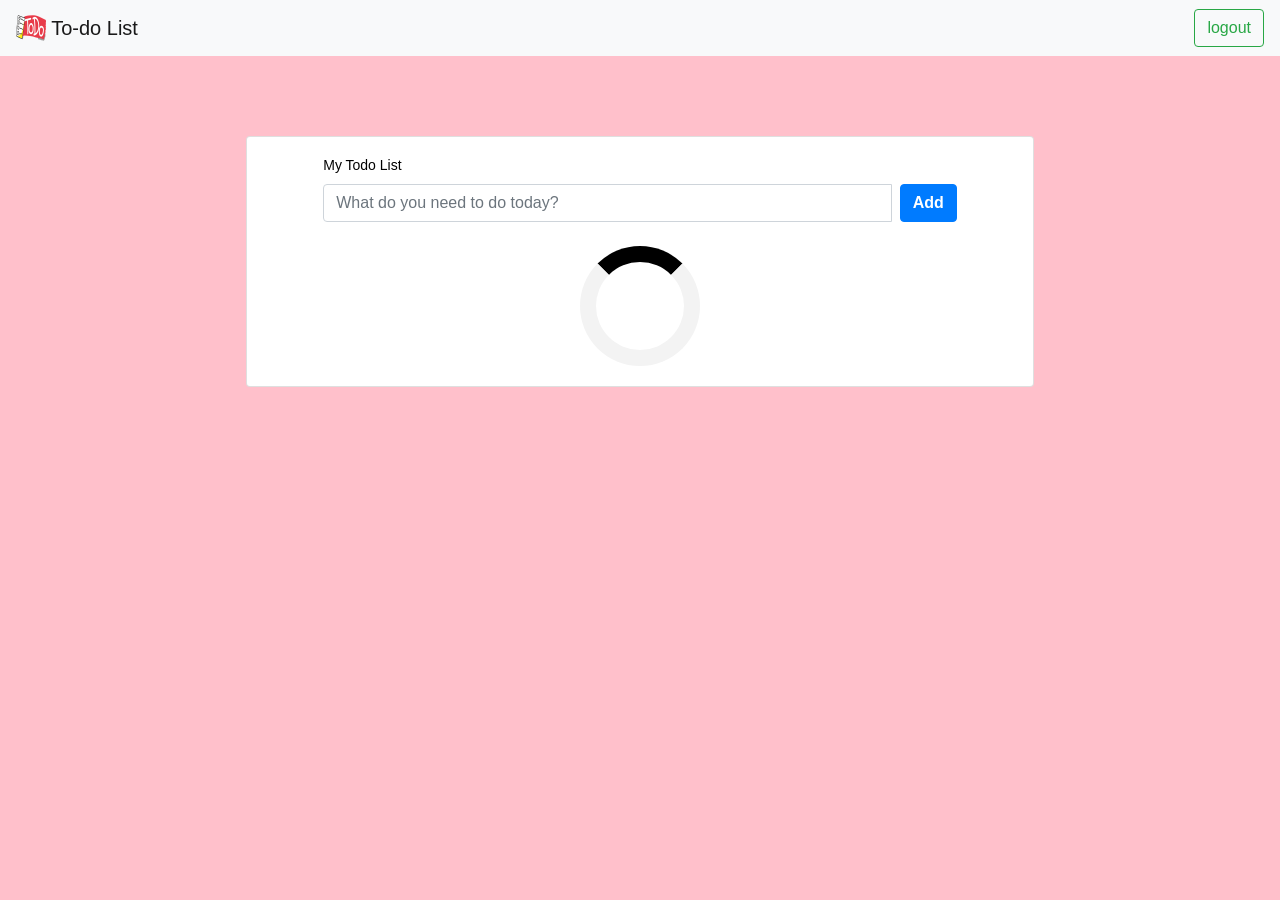
<file: index.html>
<!DOCTYPE html>
<html lang="en">
<head>
    <meta charset="UTF-8">
    <meta name="viewport" content="width=device-width, initial-scale=1.0">
    <title>Document</title>
    <link rel="stylesheet" href="style.css">
    <link href="https://maxcdn.bootstrapcdn.com/bootstrap/4.0.0/css/bootstrap.min.css" rel="stylesheet" id="bootstrap-css">
    <script src="https://maxcdn.bootstrapcdn.com/bootstrap/4.3.1/js/bootstrap.min.js"></script>
    <script src="https://cdnjs.cloudflare.com/ajax/libs/jquery/3.5.1/jquery.min.js"></script>  
   <link rel="stylesheet" href="https://cdnjs.cloudflare.com/ajax/libs/font-awesome/4.7.0/css/font-awesome.min.css"> 
</head>
<body>
    <!-- navigation -->
<nav class="navbar navbar-light bg-light">
    <a class="navbar-brand" href="index.html">
      <img src="images/todo-4783676_960_720.png" width="30" height="30" class="d-inline-block align-top" alt="">
      To-do List
    </a>
    <button class="btn btn-outline-success my-2 my-sm-0" type="submit">logout</button>
</nav>
<!--/ nav bar      -->
    <div class="page-content page-container" id="page-content">
        <div class="padding">
            <div class="row container d-flex justify-content-center mx-auto">
                <div class="col-lg-9">
                    <div class="card px-5">
                        <div class="card-body">
                            <h4 class="card-title">My Todo list</h4>
                            <div class="add-items d-flex"> <input type="text" class="form-control todo-list-input" placeholder="What do you need to do today?"> <button class="add btn btn-primary font-weight-bold todo-list-add-btn">Add</button> </div>
                            <div class="list-wrapper">
                                <ul class="d-flex flex-column-reverse todo-list">
                                    <div class="loader mx-auto"></div>
                                </ul>
                            </div>
                        </div>
                    </div>
                </div>
            </div>
        </div>
    </div>
</body>
<script src="./script.js"></script>
</html>
</file>
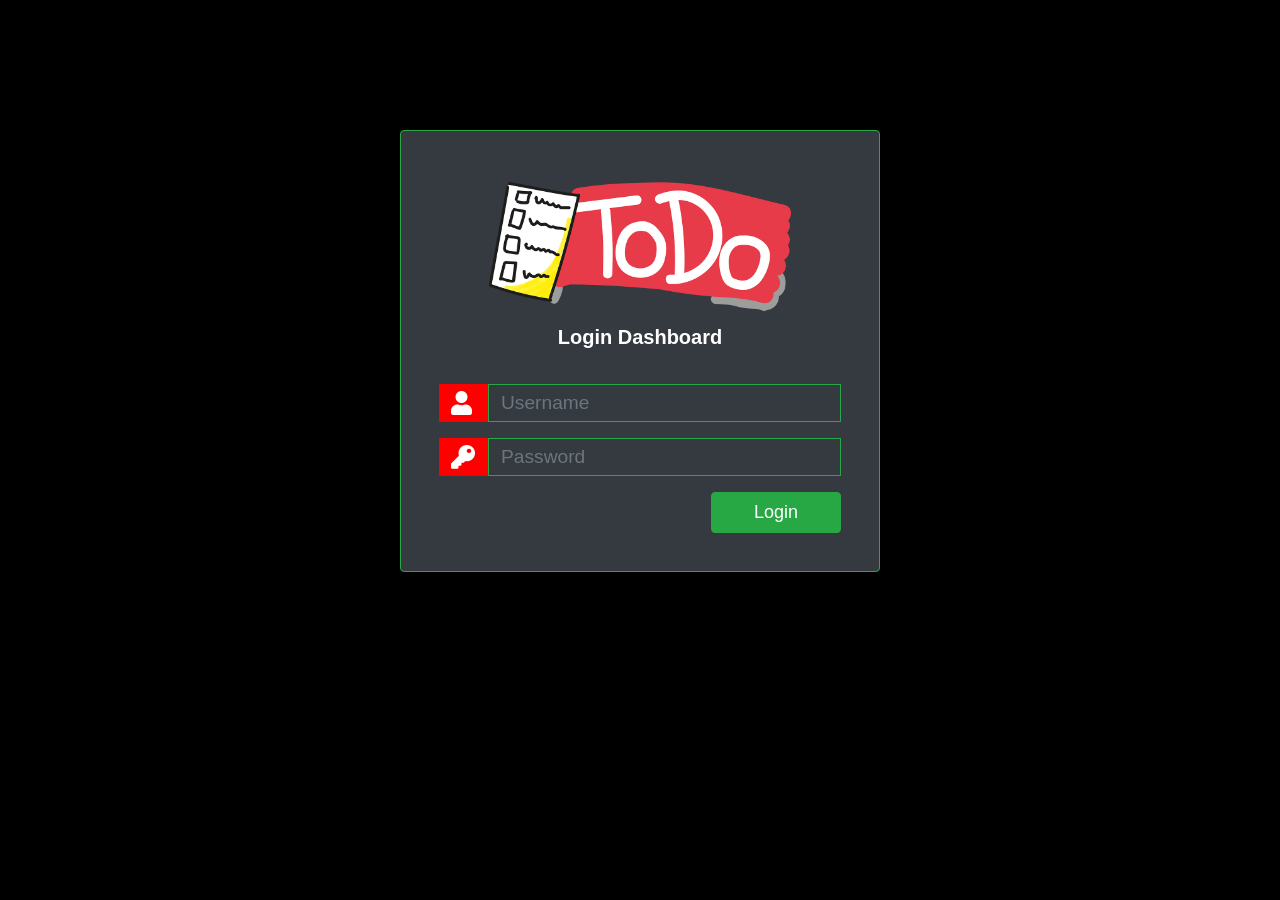
<file: login.html>
<!DOCTYPE html>
<html lang="en">
<head>
    <meta charset="UTF-8">
    <meta name="viewport" content="width=device-width, initial-scale=1.0">
    <title>Login page</title>
    <link href="https://maxcdn.bootstrapcdn.com/bootstrap/4.0.0/css/bootstrap.min.css" rel="stylesheet" id="bootstrap-css">
    <script src="https://maxcdn.bootstrapcdn.com/bootstrap/4.3.1/js/bootstrap.min.js"></script>
    <script src="https://cdnjs.cloudflare.com/ajax/libs/jquery/3.5.1/jquery.min.js"></script>  
    <link rel="stylesheet" href="https://use.fontawesome.com/releases/v5.5.0/css/all.css">
    <style>
        body {
            background: #000 !important;
        }
        .card {
            border: 1px solid #28a745;
        }
        .card-login {
            margin-top: 130px;
            padding: 18px;
            max-width: 30rem;
        }

        .card-header {
            color: #fff;
            /*background: #ff0000;*/
            font-family: sans-serif;
            font-size: 20px;
            font-weight: 600 !important;
            margin-top: 10px;
            border-bottom: 0;
        }

        .input-group-prepend span{
            width: 50px;
            background-color: #ff0000;
            color: #fff;
            border:0 !important;
        }

        input:focus{
            outline: 0 0 0 0  !important;
            box-shadow: 0 0 0 0 !important;
        }

        .login_btn{
            width: 130px;
        }

        .login_btn:hover{
            color: #fff;
            background-color: #ff0000;
        }

        .btn-outline-danger {
            color: #fff;
            font-size: 18px;
            background-color: #28a745;
            background-image: none;
            border-color: #28a745;
        }

        .form-control {
            display: block;
            width: 100%;
            height: calc(2.25rem + 2px);
            padding: 0.375rem 0.75rem;
            font-size: 1.2rem;
            line-height: 1.6;
            color: #28a745;
            background-color: transparent;
            background-clip: padding-box;
            border: 1px solid #28a745;
            border-radius: 0;
            transition: border-color 0.15s ease-in-out, box-shadow 0.15s ease-in-out;
        }

        .input-group-text {
            display: -ms-flexbox;
            display: flex;
            -ms-flex-align: center;
            align-items: center;
            padding: 0.375rem 0.75rem;
            margin-bottom: 0;
            font-size: 1.5rem;
            font-weight: 700;
            line-height: 1.6;
            color: #495057;
            text-align: center;
            white-space: nowrap;
            background-color: #e9ecef;
            border: 1px solid #ced4da;
            border-radius: 0;
        }
    </style>
</head>
<body>

<div class="container">
    <div class="card card-login mx-auto text-center bg-dark">
        <div class="card-header mx-auto bg-dark">
            <span> <img src="images/todo-4783676_960_720.png" class="w-75" alt="Logo"> </span><br/>
                        <span class="logo_title mt-5"> Login Dashboard </span>

        </div>
        <div class="card-body">
            <form action="./index.html" method="post">
                <div class=" input-group form-group">
                    <div class="input-group-prepend">
                        <span class="input-group-text"><i class="fas fa-user"></i></span>
                    </div>
                    <input type="text" name="username" class="form-control " placeholder="Username">
                </div>

                <div class=" input-group form-group">
                    <div class="input-group-prepend">
                        <span class="input-group-text"><i class="fas fa-key"></i></span>
                    </div>
                    <input type="password" name="password" class="form-control " placeholder="Password">
                    <div class="invalid-feedback">
                        The username or password you entered is incorrect!
                     </div>
                </div>
               
                <div class="form-group">
                    <input type="submit" name="btn" value="Login" class="btn btn-outline-danger float-right login_btn">
                </div>

            </form>
        </div>
    </div>
</div>
<script>
const username=$(`input[name="username"]`).get(0);
const password=$(`input[name="password"]`).get(0);
$( "form" ).submit(inputValidationAndRedirection); 
function inputValidationAndRedirection(event){
event.preventDefault();
if(username.value=="admin" && password.value==12345){
    $(location).attr('href', 'index.html');
}
else{
$('input[name="password"]').addClass('is-invalid');
$('input[name="username"]').addClass('is-invalid');
}
}
</script>
</body>
</html>
</file>
<file: style.css>
body {
    background-color: pink !important;
}

/* loading animation ... */
.loader {
    border: 16px solid #f3f3f3;
    border-radius: 50%;
    border-top: 16px solid black;
    width: 120px;
    height: 120px;
    -webkit-animation: spin 2s linear infinite; /* Safari */
    animation: spin 2s linear infinite;
  }
  
  /* Safari */
  @-webkit-keyframes spin {
    0% { -webkit-transform: rotate(0deg); }
    100% { -webkit-transform: rotate(360deg); }
  }
  
  @keyframes spin {
    0% { transform: rotate(0deg); }
    100% { transform: rotate(360deg); }
  }
/*------*/
.flex {
    -webkit-box-flex: 1;
    -ms-flex: 1 1 auto;
    flex: 1 1 auto
}

@media (max-width:991.98px) {
    .padding {
        padding: 1.5rem
    }
}

@media (max-width:767.98px) {
    .padding {
        padding: 1rem
    }
}

.padding {
    padding: 5rem
}

.card {
    box-shadow: none;
    -webkit-box-shadow: none;
    -moz-box-shadow: none;
    -ms-box-shadow: none
}

.pl-3,
.px-3 {
    padding-left: 1rem !important
}

.card {
    position: relative;
    display: flex;
    flex-direction: column;
    min-width: 0;
    word-wrap: break-word;
    background-color: #fff;
    background-clip: border-box;
    border: 1px solid #d2d2dc;
    border-radius: 0
}

.pr-3,
.px-3 {
    padding-right: 1rem !important
}

.card .card-body {
    padding: 1.25rem 1.75rem
}

.card-body {
    flex: 1 1 auto;
    padding: 1.25rem
}

.card .card-title {
    color: #000000;
    margin-bottom: 0.625rem;
    text-transform: capitalize;
    font-size: 0.875rem;
    font-weight: 500
}

.add-items {
    margin-bottom: 1.5rem;
    overflow: hidden
}

.d-flex {
    display: flex !important
}

.add-items input[type="text"] {
    border-top-right-radius: 0;
    border-bottom-right-radius: 0;
    width: 100%;
    background: transparent
}

.form-control {
    border: 1px solid #f3f3f3;
    font-weight: 400;
    font-size: 0.875rem
}

.form-control {
    display: block;
    width: 100%;
    padding: 0.875rem 1.375rem;
    font-size: 1rem;
    line-height: 1;
    color: #495057;
    background-color: #ffffff;
    background-clip: padding-box;
    border: 1px solid #ced4da;
    border-radius: 2px;
    transition: border-color 0.15s ease-in-out, box-shadow 0.15s ease-in-out
}

.add-items .btn {
    margin-left: .5rem
}

.btn {
    font-size: 0.875rem;
    line-height: 1;
    font-weight: 400;
    padding: .7rem 1.5rem;
    border-radius: 0.1275rem
}

.list-wrapper {
    height: 100%;
    max-height: 100%
}

.add-items {
    margin-bottom: 1.5rem;
    overflow: hidden
}

.add-items input[type="text"] {
    border-top-right-radius: 0;
    border-bottom-right-radius: 0;
    width: 100%;
    background: transparent
}

.add-items .btn,
.add-items .fc button,
.fc .add-items button,
.add-items .ajax-upload-dragdrop .ajax-file-upload,
.ajax-upload-dragdrop .add-items .ajax-file-upload,
.add-items .swal2-modal .swal2-buttonswrapper .swal2-styled,
.swal2-modal .swal2-buttonswrapper .add-items .swal2-styled,
.add-items .wizard>.actions a,
.wizard>.actions .add-items a {
    margin-left: .5rem
}

.rtl .add-items .btn,
.rtl .add-items .fc button,
.fc .rtl .add-items button,
.rtl .add-items .ajax-upload-dragdrop .ajax-file-upload,
.ajax-upload-dragdrop .rtl .add-items .ajax-file-upload,
.rtl .add-items .swal2-modal .swal2-buttonswrapper .swal2-styled,
.swal2-modal .swal2-buttonswrapper .rtl .add-items .swal2-styled,
.rtl .add-items .wizard>.actions a,
.wizard>.actions .rtl .add-items a {
    margin-left: auto;
    margin-right: .5rem
}

.list-wrapper {
    height: 100%;
    max-height: 100%
}

.list-wrapper ul {
    padding: 0;
    text-align: left;
    list-style: none;
    margin-bottom: 0
}

.list-wrapper ul li {
    font-size: .9375rem;
    padding: .4rem 0;
    border-bottom: 1px solid #f3f3f3
}

.list-wrapper ul li:first-child {
    border-bottom: none
}

.list-wrapper ul li .form-check {
    max-width: 90%;
    margin-top: .25rem;
    margin-bottom: .25rem
}

.list-wrapper ul li .form-check label:hover {
    cursor: pointer
}

.list-wrapper input[type="checkbox"] {
    margin-right: 15px
}

.list-wrapper .remove {
    cursor: pointer;
    font-size: 1.438rem;
    font-weight: 600;
    width: 1.25rem;
    height: 1.25rem;
    line-height: 20px;
    text-align: center
}

.list-wrapper .completed {
    text-decoration: line-through;
    text-decoration-color: #3da5f4
}

.list-wrapper ul li .form-check {
    max-width: 90%;
    margin-top: .25rem;
    margin-bottom: .25rem
}

.list-wrapper ul li .form-check,
.list-wrapper ul li .form-check .form-check-label,
.email-wrapper .mail-sidebar .menu-bar .profile-list-item a .user .u-name,
.email-wrapper .mail-sidebar .menu-bar .profile-list-item a .user .u-designation,
.email-wrapper .mail-list-container .mail-list .content .sender-name,
.email-wrapper .message-body .attachments-sections ul li .details p.file-name,
.settings-panel .chat-list .list .info p {
    text-overflow: ellipsis;
    overflow: hidden;
    max-width: 100%;
    white-space: nowrap
}

.form-check {
    position: relative;
    display: block;
    margin-top: 10px;
    margin-bottom: 10px;
    padding-left: 0
}

.list-wrapper ul li .form-check,
.list-wrapper ul li .form-check .form-check-label,
.email-wrapper .mail-sidebar .menu-bar .profile-list-item a .user .u-name,
.email-wrapper .mail-sidebar .menu-bar .profile-list-item a .user .u-designation,
.email-wrapper .mail-list-container .mail-list .content .sender-name,
.email-wrapper .message-body .attachments-sections ul li .details p.file-name,
.settings-panel .chat-list .list .info p {
    text-overflow: ellipsis;
    overflow: hidden;
    max-width: 100%;
    white-space: nowrap
}

.form-check .form-check-label {
    min-height: 18px;
    display: block;
    margin-left: 1.75rem;
    font-size: 0.875rem;
    line-height: 1.5
}

.form-check-label {
    margin-bottom: 0
}

.list-wrapper input[type="checkbox"] {
    margin-right: 15px
}

.form-check .form-check-label input {
    position: absolute;
    top: 0;
    left: 0;
    margin-left: 0;
    margin-top: 0;
    z-index: 1;
    cursor: pointer;
    opacity: 0;
    filter: alpha(opacity=0)
}

input[type="radio"],
input[type="checkbox"] {
    box-sizing: border-box;
    padding: 0
}

.list-wrapper ul li .form-check,
.list-wrapper ul li .form-check .form-check-label,
.email-wrapper .mail-sidebar .menu-bar .profile-list-item a .user .u-name,
.email-wrapper .mail-sidebar .menu-bar .profile-list-item a .user .u-designation,
.email-wrapper .mail-list-container .mail-list .content .sender-name,
.email-wrapper .message-body .attachments-sections ul li .details p.file-name,
.settings-panel .chat-list .list .info p {
    text-overflow: ellipsis;
    overflow: hidden;
    max-width: 100%;
    white-space: nowrap
}

.form-check .form-check-label input[type="checkbox"]+.input-helper:before {
    content: "";
    width: 18px;
    height: 18px;
    border-radius: 2px;
    border: solid #405189;
    border-width: 2px;
    -webkit-transition: all;
    -moz-transition: all;
    -ms-transition: all;
    -o-transition: all;
    transition: all;
    transition-duration: 0s;
    -webkit-transition-duration: 250ms;
    transition-duration: 250ms
}

.form-check .form-check-label input[type="checkbox"]+.input-helper:before,
.form-check .form-check-label input[type="checkbox"]+.input-helper:after {
    position: absolute;
    top: 0;
    left: 0
}

.form-check .form-check-label input[type="checkbox"]+.input-helper:after {
    -webkit-transition: all;
    -moz-transition: all;
    -ms-transition: all;
    -o-transition: all;
    transition: all;
    transition-duration: 0s;
    -webkit-transition-duration: 250ms;
    transition-duration: 250ms;
    font-family: Material Design Icons;
    opacity: 0;
    filter: alpha(opacity=0);
    -webkit-transform: scale(0);
    -ms-transform: scale(0);
    -o-transform: scale(0);
    transform: scale(0);
    content: '\F12C';
    font-size: .9375rem;
    font-weight: bold;
    color: #ffffff
}

.form-check .form-check-label input[type="checkbox"]+.input-helper:before,
.form-check .form-check-label input[type="checkbox"]+.input-helper:after {
    position: absolute;
    top: 0;
    left: 0
}

.form-check .form-check-label input[type="checkbox"]:checked+.input-helper:before {
    background: #405189;
    border-width: 0
}

.form-check .form-check-label input[type="checkbox"]+.input-helper:before {
    content: "";
    width: 18px;
    height: 18px;
    border-radius: 2px;
    border: solid #405189;
    border-width: 2px;
    -webkit-transition: all;
    -moz-transition: all;
    -ms-transition: all;
    -o-transition: all;
    transition: all;
    transition-duration: 0s;
    -webkit-transition-duration: 250ms;
    transition-duration: 250ms
}

.form-check .form-check-label input[type="checkbox"]+.input-helper:after {
    font-family: FontAwesome;
    content: "\f095";
    display: inline-block;
    padding-right: 3px;
    vertical-align: middle;
    color: #fff
}

.text-primary,
.list-wrapper .completed .remove {
    color: #405189 !important
}

.list-wrapper .remove {
    cursor: pointer;
    font-size: 1.438rem;
    font-weight: 600;
    width: 1.25rem;
    height: 1.25rem;
    line-height: 20px;
    text-align: center
}

.ml-auto,
.list-wrapper .remove,
.mx-auto {
    margin-left: auto !important
}

.mdi-close-circle-outline:before {
    content: "\F15A"
}

.list-wrapper ul li {
    font-size: .9375rem;
    padding: .4rem 0;
    border-bottom: 1px solid #f3f3f3
}

.mdi:before {
    font-family: FontAwesome;
    content: "\f00d";
    display: inline-block;
    padding-right: 3px;
    vertical-align: middle;
    font-size: .756em;
    color: #405189
}

.list-wrapper ul {
    padding: 0;
    text-align: left;
    list-style: none;
    margin-bottom: 0
}

.flex-column-reverse {
    flex-direction: column-reverse !important
}

.d-flex,
.loader-demo-box,
.distribution-chart-legend .distribution-chart,
.distribution-chart-legend .distribution-chart .item,
.list-wrapper ul li,
.email-wrapper .mail-sidebar .menu-bar .profile-list-item a,
.email-wrapper .mail-sidebar .menu-bar .profile-list-item a .user,
.email-wrapper .mail-list-container .mail-list .details,
.email-wrapper .message-body .attachments-sections ul li .thumb,
.email-wrapper .message-body .attachments-sections ul li .details .buttons,
.lightGallery .image-tile .demo-gallery-poster,
.swal2-modal,
.navbar .navbar-menu-wrapper .navbar-nav,
.navbar .navbar-menu-wrapper .navbar-nav .nav-item.nav-profile,
.navbar .navbar-menu-wrapper .navbar-nav .nav-item.dropdown .navbar-dropdown .dropdown-item {
    display: flex !important
}
</file>
